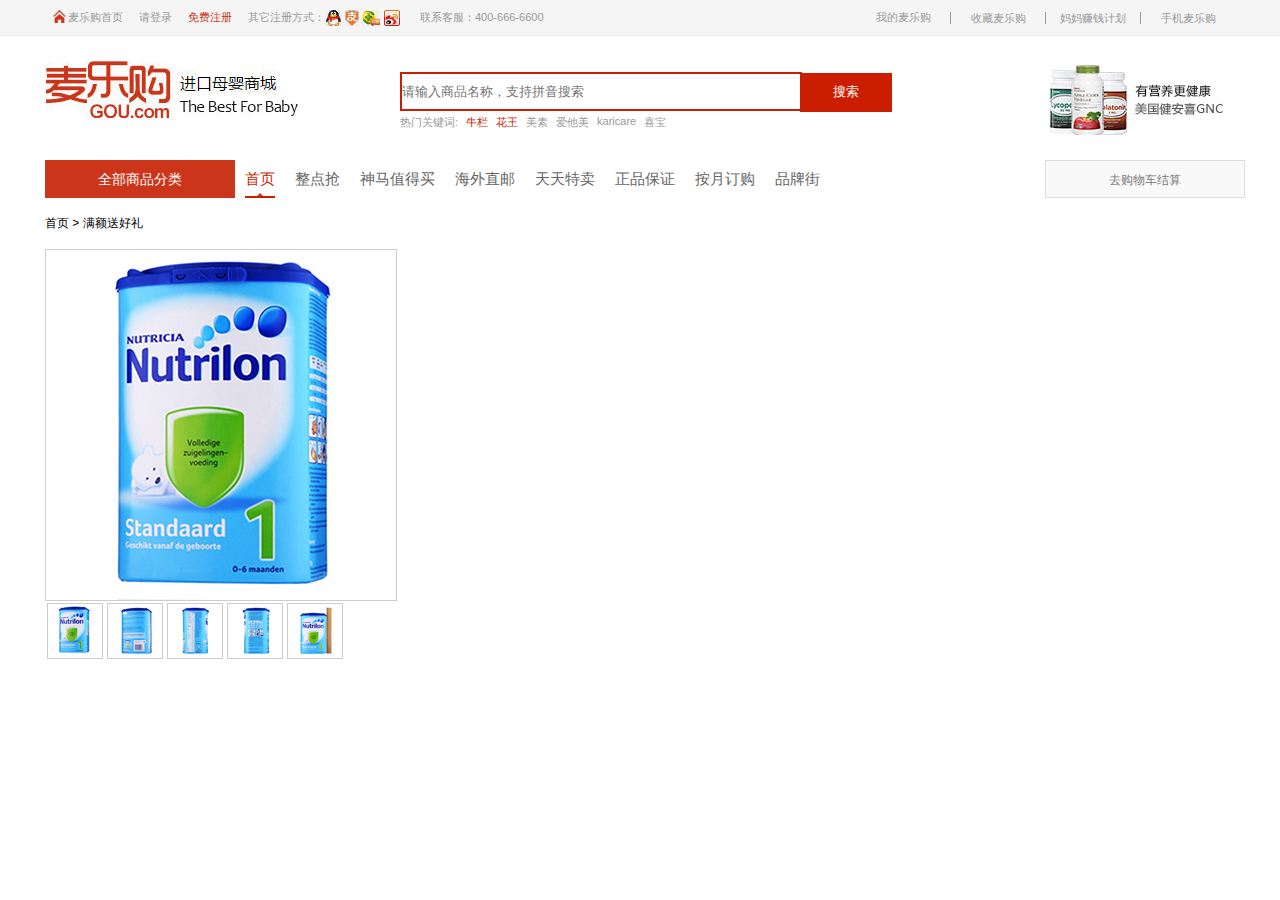
<file: html/detail.html>
<!DOCTYPE html>
<html>
	<head>
		<meta charset="UTF-8">
		<title>商品详情</title>
		<link rel="stylesheet" type="text/css" href="../css/common.css"/>
		<link rel="stylesheet" type="text/css" href="../css/detail.css"/>
		<script src="../js/jquery-2.2.0.min.js" type="text/javascript"></script>
		<script src="../js/common.js" type="text/javascript"></script>
		<script src="../js/detail.js" type="text/javascript"></script>
	</head>
	<body>
		<!--header-->
		<div class = "header">
			<div class = "header-top">
				<div class = "top-con">
				<!--左侧-->
					<ul class = "top-left">
						<li><a href = "#"><img src="../images/home.jpg"/><span>麦乐购首页</span></a></li>
						<li><a href = "html/login.html">请登录</a></li>
						<li><a class = "checked" href = "register.html">免费注册</a></li>
						<li class = "login-way"><span>其它注册方式：</span>
							<a href = "#">
								<img src="../images/qq.jpg"/>
								<img src="../images/alipay.jpg"/>
								<img src="../images/360.jpg"/>
								<img src="../images/weibo.jpg"/>
						</a></li>
						<li>联系客服：<span>400-666-6600</span></li>
					</ul>
				<!--右侧-->
					<ul class = "top-right">
						<li><a class = "mygou-a" href = "#">我的麦乐购</a>
							<ul class = "mygou">
								<li><a href = "#">我的订单</a></li>
								<li><a href = "#">我的账户</a></li>
								<li><a href = "#">麦豆兑换</a></li>
								<li><a href = "#">我的优惠券</a></li>
								<li><a href = "#">我的收藏</a></li>
								<li><a href = "#">幸运刮刮卡</a></li>
							</ul>
						</li>
						<li><a href = "#">收藏麦乐购</a></li>
						<li><a href = "#">妈妈赚钱计划</a></li>
						<li><a class = "noborder" href = "#">手机麦乐购</a></li>
					</ul>
				</div>
			</div>
		    <div class = "header-bot">
		    	<h3 class = "logo"><a href = "#"><img src="../images/logo.jpg"/></a></h3>
		    	<div class = "search">
		    		<input type = "text" placeholder="请输入商品名称，支持拼音搜索"/>
		    		<button type = "button">搜索</button>
		    		<ul class = "sear-list">
		    			<li>热门关键词:</li>
		    			<li><a class = "checked" href = "#">牛栏</a></li>
		    			<li><a class = "checked" href = "#">花王</a></li>
		    			<li><a href = "#">美素</a></li>
		    			<li><a href = "#">爱他美</a></li>
		    			<li><a href = "#">karicare</a></li>
		    			<li><a href = "#">喜宝</a></li>
		    		</ul>
		    	</div>
		    	<a class = "gg1" href = "#"></a>
		    </div>
		</div>
	    <!--nav-->
	    <div class = "banner_top">
	    		<div class = "all"><span>全部商品分类</span>
	    		  <ul class = "left_nav">
			    		<li>
			    			<div class = "itemTit" style = "background: url(../images/item1.jpg) left center no-repeat">
			    				<h4><a href = "javascript:;">宝宝奶粉</a></h4>
			    				<p><a href = "#">牛奶</a>&nbsp;&nbsp;<a href = "#">有机奶粉</a></p>
			    			</div>
			    			<div class = "itemCon"></div>
			    		</li>
			    		<li>
			    			<div class = "itemTit" style = "background: url(../images/item2.jpg) left center no-repeat">
			    				<h4><a href = "javascript:;">宝宝辅食</a></h4>
			    				<p><a href = "#">米粉</a>&nbsp;&nbsp;<a href = "#">宝宝零食</a></p>
			    			</div>
			    			<div class = "itemCon"></div>
			    		</li>
			    		<li>
			    			<div class = "itemTit" style = "background: url(../images/item3.jpg) left center no-repeat">
			    				<h4><a href = "javascript:;">营养健康</a></h4>
			    				<p><a href = "#">孕婴</a>&nbsp;&nbsp;<a href = "#">瘦身保健</a></p>
			    			</div>
			    			<div class = "itemCon"></div>
			    		</li>
			    		<li>
			    			<div class = "itemTit" style = "background: url(../images/item4.jpg) left center no-repeat">
			    				<h4><a href = "javascript:;">宝宝用品</a></h4>
			    				<p><a href = "#">纸尿裤</a>&nbsp;&nbsp;<a href = "#">喂养</a>&nbsp;&nbsp;<a href = "#">洗护</a></p>
			    			</div>
			    			<div class = "itemCon"></div>
			    		</li>
			    		<li>
			    			<div class = "itemTit" style = "background: url(../images/item5.jpg) left center no-repeat">
			    				<h4><a href = "javascript:;">宝宝服饰</a></h4>
			    				<p><a href = "#">婴幼服饰</a>&nbsp;&nbsp;<a href = "#">童装</a>&nbsp;&nbsp;<a href = "#">童鞋</a></p>
			    			</div>
			    			<div class = "itemCon"></div>
			    		</li>
			    		<li>
			    			<div class = "itemTit" style = "background: url(../images/item6.jpg) left center no-repeat">
			    				<h4><a href = "javascript:;">宝宝玩具</a></h4>
			    				<p><a href = "#">男孩玩具</a>&nbsp;&nbsp;<a href = "#">女孩玩具</a></p>
			    			</div>
			    			<div class = "itemCon"></div>
			    		</li>
			    		<li>
			    			<div class = "itemTit" style = "background: url(../images/item7.jpg) left center no-repeat">
			    				<h4><a href = "javascript:;">孕妇幼用品</a></h4>
			    				<p><a href = "#">孕妈营养</a>&nbsp;&nbsp;<a href = "#">产前产后</a></p>
			    			</div>
			    			<div class = "itemCon"></div>
			    		</li>
			    		<li>
			    			<div class = "itemTit" style = "background: url(../images/item8.jpg) left center no-repeat">
			    				<h4><a href = "javascript:;">化妆品</a></h4>
			    				<p><a href = "#">靓丽彩妆</a>&nbsp;&nbsp;<a href = "#">美容护肤</a></p>
			    			</div>
			    			<div class = "itemCon"></div>
			    		</li>
			    		<li>
			    			<div class = "itemTit" style = "background: url(../images/item9.jpg) left center no-repeat">
			    				<h4><a href = "javascript:;">居家生活</a></h4>
			    				<p><a href = "#">健康饮食</a>&nbsp;&nbsp;<a href = "#">生活用品</a></p>
			    			</div>
			    			<div class = "itemCon"></div>
			    		</li>
			    	</ul>
	    		</div>
	    		<ul class = "top_nav">
	    			<li><a class = "active" href = "../index.html">首页</a></li>
	    			<li><a href = "#">整点抢</a></li>
	    			<li><a href = "#">神马值得买</a></li>
	    			<li><a href = "#">海外直邮</a></li>
	    			<li><a href = "#">天天特卖</a></li>
	    			<li><a href = "#">正品保证</a></li>
	    			<li><a href = "#">按月订购</a></li>
	    			<li><a href = "#">品牌街</a></li>
	    		</ul>
	    		<div class = "account"><a href = "#">去购物车结算</a></div>
	    	</div>
	    <div class = "main">
	    	<p class = "mainTitle">首页 > 满额送好礼</p>
	    	<div class = "goodsInfo">
	    	   <div class = "goodsPic">
	    	   	  <div class = "bigPic">
	    	   	  	 <img src = "../goods/pic1.jpg" />
	    	   	  	 <img src="../goods/pic2.jpg"/>
	    	   	  	 <img src="../goods/pic3.jpg"/>
	    	   	  	 <img src="../goods/pic4.jpg"/>
	    	   	  	 <img src="../goods/pic5.jpg"/>
	    	   	  	 <div class="select"></div>
	    	   	  </div>
	    	   	  <div class = "superBig">
	    	   	  	<img src="../goods/bigPic1.jpg"/>
	    	   	  </div>
	    	   	  <ul class = "picIcon">
	    	   	  	<li><img src="../goods/icon1.jpg"/></li>
	    	   	  	<li><img src="../goods/icon2.jpg"/></li>
	    	   	  	<li><img src="../goods/icon3.jpg"/></li>
	    	   	  	<li><img src="../goods/icon4.jpg"/></li>
	    	   	  	<li><img src="../goods/icon5.jpg"/></li>
	    	   	  </ul>
	    	   </div>
	    	</div>
	    </div>
	</body>
</html>
</file>
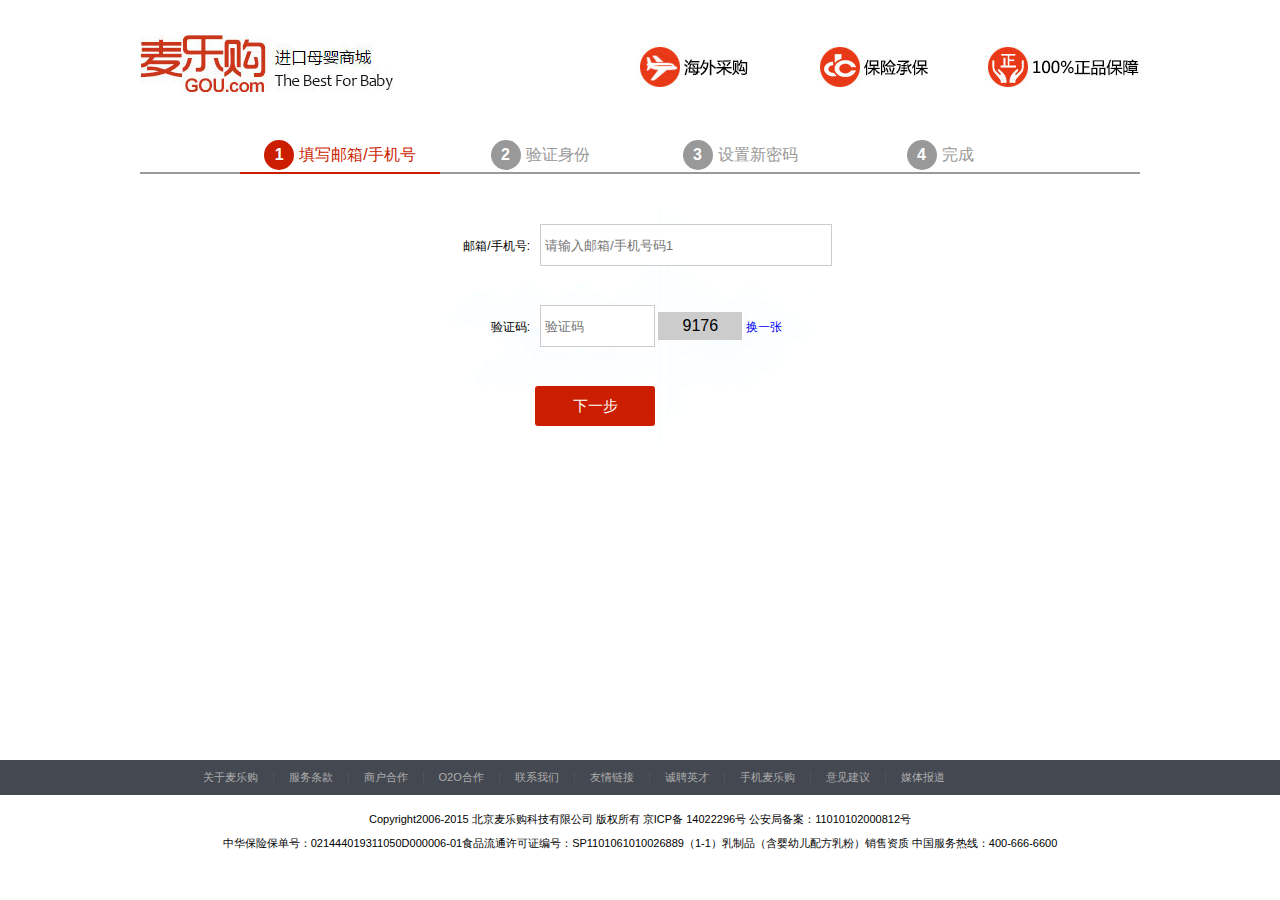
<file: html/forgetPsw.html>
<!DOCTYPE html>
<html>
	<head>
		<meta charset="UTF-8">
		<title>注册成功</title>
		<link rel="stylesheet" type="text/css" href="../css/common.css"/>
		<link rel="stylesheet" type="text/css" href="../css/forgetPsw.css"/>
		<script type="text/javascript" src="../js/jquery-2.2.0.min.js" ></script>
		<script src="../js/forgePsw.js" type="text/javascript" charset="utf-8"></script>
	</head>
	<body>
		<div class = "forgetPsw">
			<div class = "header2">
			   <h3 class = "logo"><a href = "../index.html"><img src="../images/logo.jpg"/></a></h3>
			</div>
			<ul class = "forUl">
				<li class = "active"><span>1</span>填写邮箱/手机号</li>
				<li><span>2</span>验证身份</li>
				<li><span>3</span>设置新密码</li>
				<li><span>4</span>完成</li>
			</ul>
			<div class = "forDiv">
				<!--应该有4个div 点击下一步时切换显隐效果 不写了-->
				<div class = "checked1">
					<label>邮箱/手机号: </label><input type = "text" name = "username" placeholder="请输入邮箱/手机号码1"/>
					<div class = "checkbox">
						<label>验证码: </label><input name = "checkcode" type = "text" placeholder="验证码"/>
						<span></span>
						<a href = "javascript:;">换一张</a>
					</div>
					<button class = "nextBtn" type="button">下一步</button>
				</div>
				<div>
					<label>邮箱/手机号: </label><input type = "text" name = "username" placeholder="请输入邮箱/手机号码2"/>
					<div class = "checkbox">
						<label>验证码: </label><input name = "checkcode" type = "text" placeholder="验证码"/>
						<span></span>
						<a href = "javascript:;">换一张</a>
					</div>
					<button class = "nextBtn" type="button">下一步</button>
				</div>
				<div>
					<label>邮箱/手机号: </label><input type = "text" name = "username" placeholder="请输入邮箱/手机号码3"/>
					<div class = "checkbox">
						<label>验证码: </label><input name = "checkcode" type = "text" placeholder="验证码"/>
						<span></span>
						<a href = "javascript:;">换一张</a>
					</div>
					<button class = "nextBtn" type="button">下一步</button>
				</div>
				<div>
					<label>邮箱/手机号: </label><input type = "text" name = "username" placeholder="请输入邮箱/手机号码4"/>
					<div class = "checkbox">
						<label>验证码: </label><input name = "checkcode" type = "text" placeholder="验证码"/>
						<span></span>
						<a href = "javascript:;">换一张</a>
					</div>
					<button class = "nextBtn" type="button">完成</button>
				</div>
			</div>
			
		</div>
		<!--footer-->
		<div class = "footer">
	    <div class = "footer3">
	    		<ul class = "footer3_con">
	    			<li><a href = "javascript:;">关于麦乐购</a></li>
	    			<li><a href = "javascript:;">服务条款</a></li>
	    			<li><a href = "javascript:;">商户合作</a></li>
	    			<li><a href = "javascript:;">O2O合作</a></li>
	    			<li><a href = "javascript:;">联系我们</a></li>
	    			<li><a href = "javascript:;">友情链接</a></li>
	    			<li><a href = "javascript:;">诚聘英才</a></li>
	    			<li><a href = "javascript:;">手机麦乐购</a></li>
	    			<li><a href = "javascript:;">意见建议</a></li>
	    			<li class = "noborder" ><a href = "javascript:;">媒体报道</a></li>
	    		</ul>
	    	</div>
	    	<div class = "copyright">
	    		<p>Copyright2006-2015 北京麦乐购科技有限公司 版权所有 京ICP备 14022296号 公安局备案：11010102000812号</p>
	    		<p>中华保险保单号：021444019311050D000006-01食品流通许可证编号：SP1101061010026889（1-1）乳制品（含婴幼儿配方乳粉）销售资质 中国服务热线：400-666-6600</p>
	    	</div>
	    </div>
	</body>
</html>
</file>
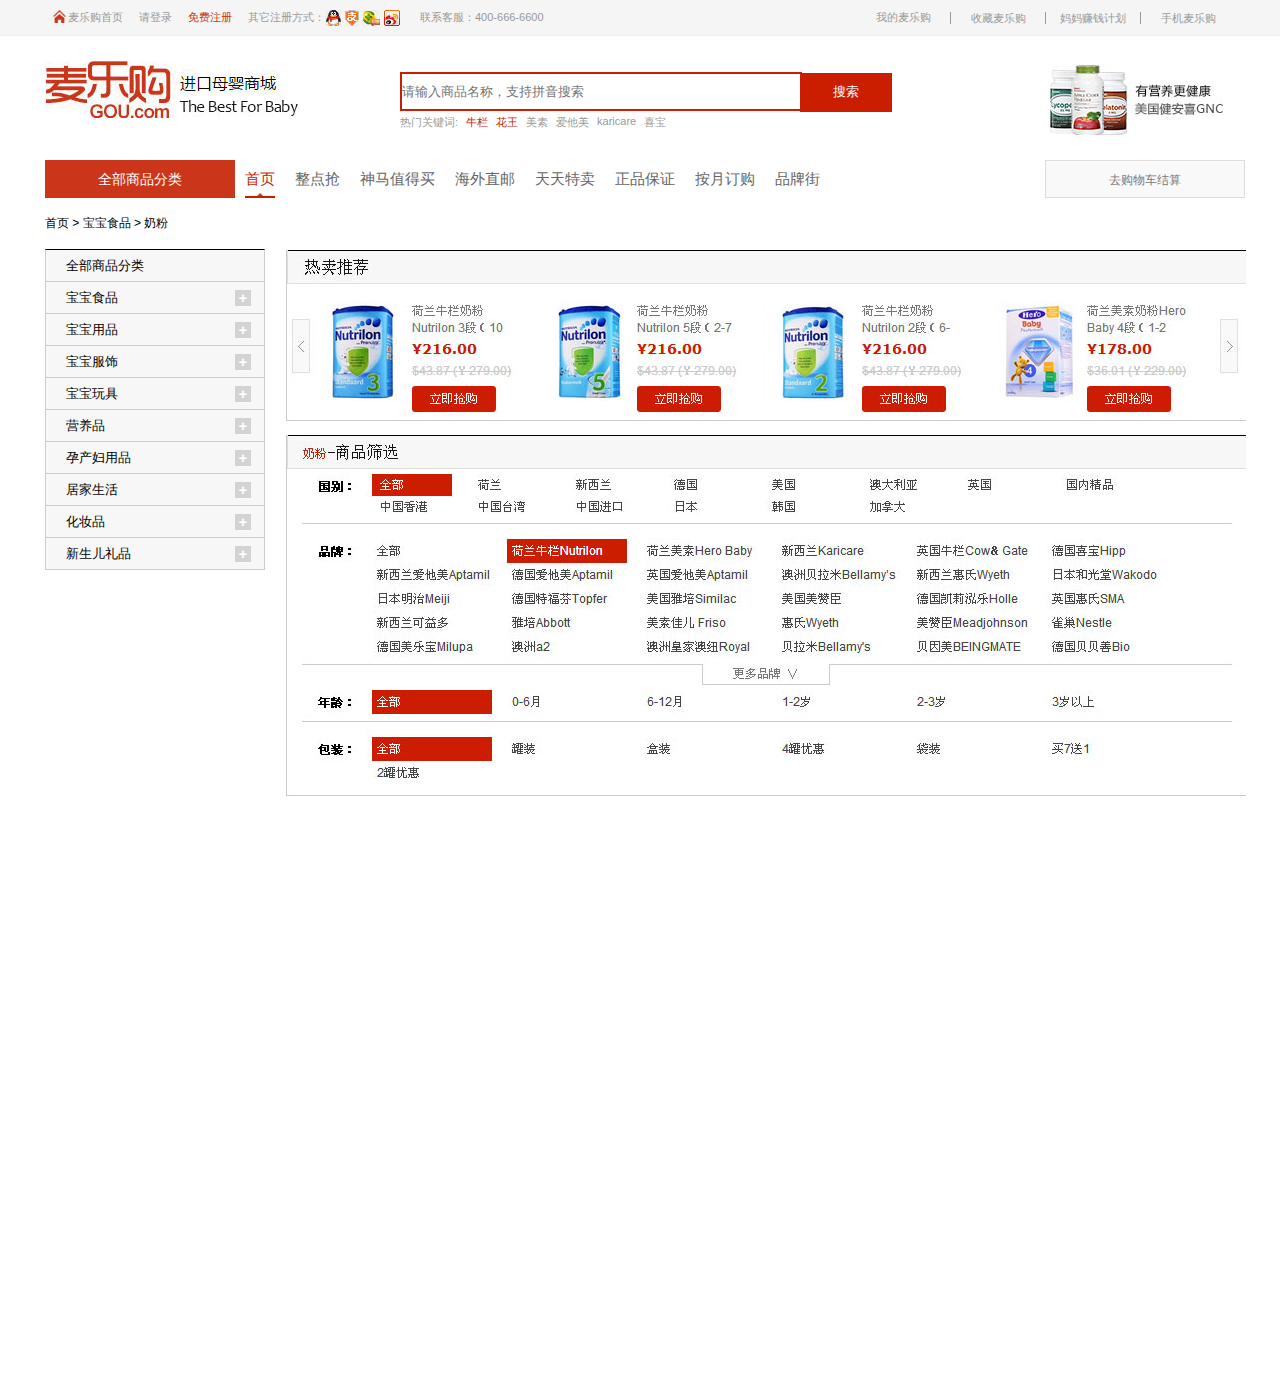
<file: html/goodsList.html>
<!DOCTYPE html>
<html>
	<head>
		<meta charset="UTF-8">
		<title>列表页</title>
		<link rel="stylesheet" type="text/css" href="../css/common.css"/>
		<link rel="stylesheet" type="text/css" href="../css/goodsList.css"/>
		<script src="../js/jquery-2.2.0.min.js" type="text/javascript"></script>
		<script src="../js/common.js" type="text/javascript" charset="utf-8"></script>
		<script src="../js/goodsList.js" type="text/javascript" charset="utf-8"></script>
	</head>
	<body>
		<!--header-->
		<div class = "header">
			<div class = "header-top">
				<div class = "top-con">
				<!--左侧-->
					<ul class = "top-left">
						<li><a href = "#"><img src="../images/home.jpg"/><span>麦乐购首页</span></a></li>
						<li><a href = "html/login.html">请登录</a></li>
						<li><a class = "checked" href = "register.html">免费注册</a></li>
						<li class = "login-way"><span>其它注册方式：</span>
							<a href = "#">
								<img src="../images/qq.jpg"/>
								<img src="../images/alipay.jpg"/>
								<img src="../images/360.jpg"/>
								<img src="../images/weibo.jpg"/>
						</a></li>
						<li>联系客服：<span>400-666-6600</span></li>
					</ul>
				<!--右侧-->
					<ul class = "top-right">
						<li><a class = "mygou-a" href = "#">我的麦乐购</a>
							<ul class = "mygou">
								<li><a href = "#">我的订单</a></li>
								<li><a href = "#">我的账户</a></li>
								<li><a href = "#">麦豆兑换</a></li>
								<li><a href = "#">我的优惠券</a></li>
								<li><a href = "#">我的收藏</a></li>
								<li><a href = "#">幸运刮刮卡</a></li>
							</ul>
						</li>
						<li><a href = "#">收藏麦乐购</a></li>
						<li><a href = "#">妈妈赚钱计划</a></li>
						<li><a class = "noborder" href = "#">手机麦乐购</a></li>
					</ul>
				</div>
			</div>
		    <div class = "header-bot">
		    	<h3 class = "logo"><a href = "#"><img src="../images/logo.jpg"/></a></h3>
		    	<div class = "search">
		    		<input type = "text" placeholder="请输入商品名称，支持拼音搜索"/>
		    		<button type = "button">搜索</button>
		    		<ul class = "sear-list">
		    			<li>热门关键词:</li>
		    			<li><a class = "checked" href = "#">牛栏</a></li>
		    			<li><a class = "checked" href = "#">花王</a></li>
		    			<li><a href = "#">美素</a></li>
		    			<li><a href = "#">爱他美</a></li>
		    			<li><a href = "#">karicare</a></li>
		    			<li><a href = "#">喜宝</a></li>
		    		</ul>
		    	</div>
		    	<a class = "gg1" href = "#"></a>
		    </div>
		</div>
	    <!--nav-->
	    <div class = "banner_top">
	    		<div class = "all"><span>全部商品分类</span>
	    		  <ul class = "left_nav">
			    		<li>
			    			<div class = "itemTit" style = "background: url(../images/item1.jpg) left center no-repeat">
			    				<h4><a href = "javascript:;">宝宝奶粉</a></h4>
			    				<p><a href = "#">牛奶</a>&nbsp;&nbsp;<a href = "#">有机奶粉</a></p>
			    			</div>
			    			<div class = "itemCon"></div>
			    		</li>
			    		<li>
			    			<div class = "itemTit" style = "background: url(../images/item2.jpg) left center no-repeat">
			    				<h4><a href = "javascript:;">宝宝辅食</a></h4>
			    				<p><a href = "#">米粉</a>&nbsp;&nbsp;<a href = "#">宝宝零食</a></p>
			    			</div>
			    			<div class = "itemCon"></div>
			    		</li>
			    		<li>
			    			<div class = "itemTit" style = "background: url(../images/item3.jpg) left center no-repeat">
			    				<h4><a href = "javascript:;">营养健康</a></h4>
			    				<p><a href = "#">孕婴</a>&nbsp;&nbsp;<a href = "#">瘦身保健</a></p>
			    			</div>
			    			<div class = "itemCon"></div>
			    		</li>
			    		<li>
			    			<div class = "itemTit" style = "background: url(../images/item4.jpg) left center no-repeat">
			    				<h4><a href = "javascript:;">宝宝用品</a></h4>
			    				<p><a href = "#">纸尿裤</a>&nbsp;&nbsp;<a href = "#">喂养</a>&nbsp;&nbsp;<a href = "#">洗护</a></p>
			    			</div>
			    			<div class = "itemCon"></div>
			    		</li>
			    		<li>
			    			<div class = "itemTit" style = "background: url(../images/item5.jpg) left center no-repeat">
			    				<h4><a href = "javascript:;">宝宝服饰</a></h4>
			    				<p><a href = "#">婴幼服饰</a>&nbsp;&nbsp;<a href = "#">童装</a>&nbsp;&nbsp;<a href = "#">童鞋</a></p>
			    			</div>
			    			<div class = "itemCon"></div>
			    		</li>
			    		<li>
			    			<div class = "itemTit" style = "background: url(../images/item6.jpg) left center no-repeat">
			    				<h4><a href = "javascript:;">宝宝玩具</a></h4>
			    				<p><a href = "#">男孩玩具</a>&nbsp;&nbsp;<a href = "#">女孩玩具</a></p>
			    			</div>
			    			<div class = "itemCon"></div>
			    		</li>
			    		<li>
			    			<div class = "itemTit" style = "background: url(../images/item7.jpg) left center no-repeat">
			    				<h4><a href = "javascript:;">孕妇幼用品</a></h4>
			    				<p><a href = "#">孕妈营养</a>&nbsp;&nbsp;<a href = "#">产前产后</a></p>
			    			</div>
			    			<div class = "itemCon"></div>
			    		</li>
			    		<li>
			    			<div class = "itemTit" style = "background: url(../images/item8.jpg) left center no-repeat">
			    				<h4><a href = "javascript:;">化妆品</a></h4>
			    				<p><a href = "#">靓丽彩妆</a>&nbsp;&nbsp;<a href = "#">美容护肤</a></p>
			    			</div>
			    			<div class = "itemCon"></div>
			    		</li>
			    		<li>
			    			<div class = "itemTit" style = "background: url(../images/item9.jpg) left center no-repeat">
			    				<h4><a href = "javascript:;">居家生活</a></h4>
			    				<p><a href = "#">健康饮食</a>&nbsp;&nbsp;<a href = "#">生活用品</a></p>
			    			</div>
			    			<div class = "itemCon"></div>
			    		</li>
			    	</ul>
	    		</div>
	    		<ul class = "top_nav">
	    			<li><a class = "active" href = "../index.html">首页</a></li>
	    			<li><a href = "#">整点抢</a></li>
	    			<li><a href = "#">神马值得买</a></li>
	    			<li><a href = "#">海外直邮</a></li>
	    			<li><a href = "#">天天特卖</a></li>
	    			<li><a href = "#">正品保证</a></li>
	    			<li><a href = "#">按月订购</a></li>
	    			<li><a href = "#">品牌街</a></li>
	    		</ul>
	    		<div class = "account"><a href = "#">去购物车结算</a></div>
	    	</div>
	    <div class = "main">
	    <div class = "main1">
	    	<p class = "fenlei">首页 > 宝宝食品 > 奶粉</p>
		    <ul class = "navagition">

		    	<li style = "border-top: 1px solid #000; border-bottom: 1px solid #ccc;"><span >全部商品分类</span></li>
		    	<li><span>宝宝食品</span><b>+</b>
		    		<div class = "listCon">
		    		</div>
		    	</li>
		    	<li><span>宝宝用品</span><b>+</b>
		    		<div class = "listCon"></div>
		    	</li>
		    	<li><span>宝宝服饰</span><b>+</b>
		    		<div class = "listCon"></div>
		    	</li>
		    	<li><span>宝宝玩具</span><b>+</b>
		    		<div class = "listCon"></div>
		    	</li>
		    	<li><span>营养品</span><b>+</b>
		    		<div class = "listCon"></div>
		    	</li>
		    	<li><span>孕产妇用品</span><b>+</b>
		    		<div class = "listCon"></div>
		    	</li>
		    	<li><span>居家生活</span><b>+</b>
		    		<div class = "listCon"></div>
		    	</li>
		    	<li><span>化妆品</span><b>+</b>
		    		<div class = "listCon"></div>
		    	</li>
		    	<li><span>新生儿礼品</span><b>+</b>
		    		<div class = "listCon"></div>
		    	</li>
		    </ul>
	        <div class = "tuijian"></div>
	    </div>
	    <div class = "main2">
	    	<div class = "remai"><img src="../images/sine1.jpg"/></div>
	    	<div class = "navaaa"><img src="../images/sine3.jpg"/></div>
	    	<ul class = "allgoods"></ul>
	    </div>
	    </div>
	</body>
</html>
</file>
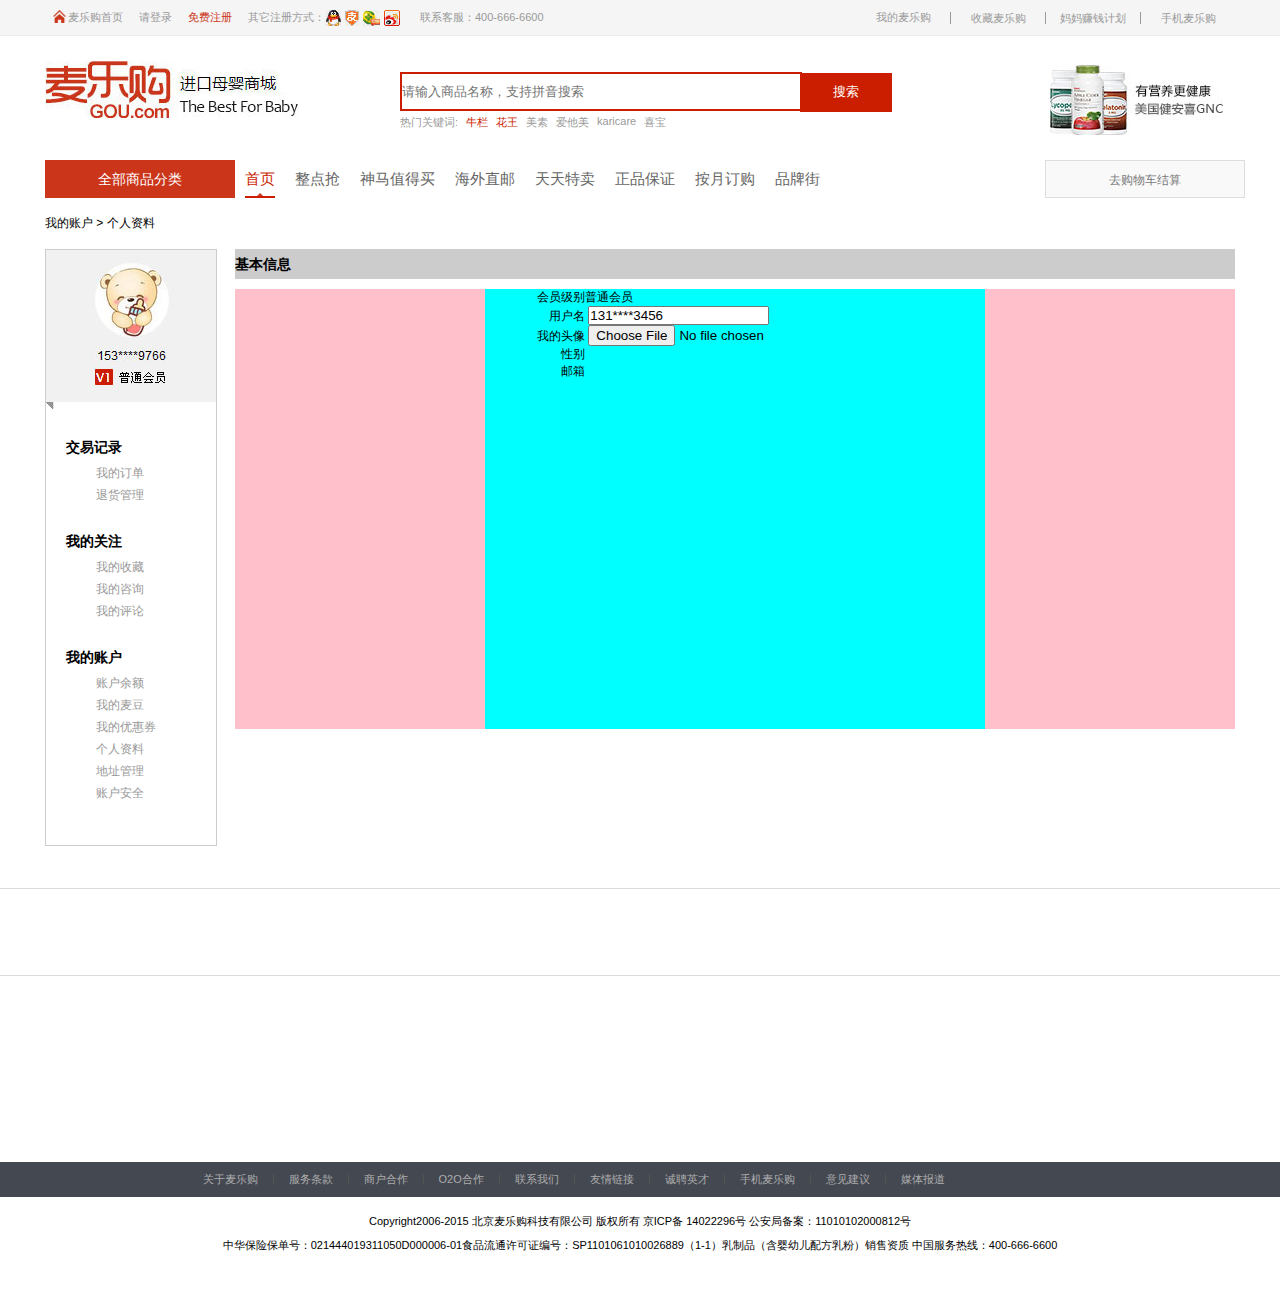
<file: html/info.html>
<!DOCTYPE html>
<html>

	<head>
		<meta charset="UTF-8">
		<title>我的账户</title>
		<link rel="stylesheet" type="text/css" href="../css/common.css" />
		<link rel="stylesheet" type="text/css" href="../css/info.css" />
		<script src="../js/jquery-2.2.0.min.js" type="text/javascript"></script>
		<script src="../js/common.js" type="text/javascript" charset="utf-8"></script>
		<script src="../js/info.js" type="text/javascript" charset="utf-8"></script>
	</head>

	<body>
		<!--header-->
		<div class="header">
			<div class="header-top">
				<div class="top-con">
					<!--左侧-->
					<ul class="top-left">
						<li>
							<a href="#"><img src="../images/home.jpg" /><span>麦乐购首页</span></a>
						</li>
						<li><a href="login.html">请登录</a></li>
						<li><a class="checked" href="register.html">免费注册</a></li>
						<li class="login-way"><span>其它注册方式：</span>
							<a href="#">
								<img src="../images/qq.jpg" />
								<img src="../images/alipay.jpg" />
								<img src="../images/360.jpg" />
								<img src="../images/weibo.jpg" />
							</a>
						</li>
						<li>联系客服：<span>400-666-6600</span></li>
					</ul>
					<!--右侧-->
					<ul class="top-right">
						<li><a class="mygou-a" href="#">我的麦乐购</a>
							<ul class="mygou">
								<li><a href="#">我的订单</a></li>
								<li><a href="#">我的账户</a></li>
								<li><a href="#">麦豆兑换</a></li>
								<li><a href="#">我的优惠券</a></li>
								<li><a href="#">我的收藏</a></li>
								<li><a href="#">幸运刮刮卡</a></li>
							</ul>
						</li>
						<li><a href="#">收藏麦乐购</a></li>
						<li><a href="#">妈妈赚钱计划</a></li>
						<li><a class="noborder" href="#">手机麦乐购</a></li>
					</ul>
				</div>
			</div>
			<div class="header-bot">
				<h3 class="logo"><a href = "#"><img src="../images/logo.jpg"/></a></h3>
				<div class="search">
					<input type="text" placeholder="请输入商品名称，支持拼音搜索" />
					<button type="button">搜索</button>
					<ul class="sear-list">
						<li>热门关键词:</li>
						<li><a class="checked" href="#">牛栏</a></li>
						<li><a class="checked" href="#">花王</a></li>
						<li><a href="#">美素</a></li>
						<li><a href="#">爱他美</a></li>
						<li><a href="#">karicare</a></li>
						<li><a href="#">喜宝</a></li>
					</ul>
				</div>
				<a class="gg1" href="#"></a>
			</div>
		</div>
		<!--nav-->
		<div class="banner_top">
			<div class="all"><span>全部商品分类</span>
				<ul class="left_nav">
					<li>
						<div class="itemTit" style="background: url(../images/item1.jpg) left center no-repeat">
							<h4><a href = "javascript:;">宝宝奶粉</a></h4>
							<p><a href="#">牛奶</a>&nbsp;&nbsp;<a href="#">有机奶粉</a></p>
						</div>
						<div class="itemCon"></div>
					</li>
					<li>
						<div class="itemTit" style="background: url(../images/item2.jpg) left center no-repeat">
							<h4><a href = "javascript:;">宝宝辅食</a></h4>
							<p><a href="#">米粉</a>&nbsp;&nbsp;<a href="#">宝宝零食</a></p>
						</div>
						<div class="itemCon"></div>
					</li>
					<li>
						<div class="itemTit" style="background: url(../images/item3.jpg) left center no-repeat">
							<h4><a href = "javascript:;">营养健康</a></h4>
							<p><a href="#">孕婴</a>&nbsp;&nbsp;<a href="#">瘦身保健</a></p>
						</div>
						<div class="itemCon"></div>
					</li>
					<li>
						<div class="itemTit" style="background: url(../images/item4.jpg) left center no-repeat">
							<h4><a href = "javascript:;">宝宝用品</a></h4>
							<p><a href="#">纸尿裤</a>&nbsp;&nbsp;<a href="#">喂养</a>&nbsp;&nbsp;<a href="#">洗护</a></p>
						</div>
						<div class="itemCon"></div>
					</li>
					<li>
						<div class="itemTit" style="background: url(../images/item5.jpg) left center no-repeat">
							<h4><a href = "javascript:;">宝宝服饰</a></h4>
							<p><a href="#">婴幼服饰</a>&nbsp;&nbsp;<a href="#">童装</a>&nbsp;&nbsp;<a href="#">童鞋</a></p>
						</div>
						<div class="itemCon"></div>
					</li>
					<li>
						<div class="itemTit" style="background: url(../images/item6.jpg) left center no-repeat">
							<h4><a href = "javascript:;">宝宝玩具</a></h4>
							<p><a href="#">男孩玩具</a>&nbsp;&nbsp;<a href="#">女孩玩具</a></p>
						</div>
						<div class="itemCon"></div>
					</li>
					<li>
						<div class="itemTit" style="background: url(../images/item7.jpg) left center no-repeat">
							<h4><a href = "javascript:;">孕妇幼用品</a></h4>
							<p><a href="#">孕妈营养</a>&nbsp;&nbsp;<a href="#">产前产后</a></p>
						</div>
						<div class="itemCon"></div>
					</li>
					<li>
						<div class="itemTit" style="background: url(../images/item8.jpg) left center no-repeat">
							<h4><a href = "javascript:;">化妆品</a></h4>
							<p><a href="#">靓丽彩妆</a>&nbsp;&nbsp;<a href="#">美容护肤</a></p>
						</div>
						<div class="itemCon"></div>
					</li>
					<li>
						<div class="itemTit" style="background: url(../images/item9.jpg) left center no-repeat">
							<h4><a href = "javascript:;">居家生活</a></h4>
							<p><a href="#">健康饮食</a>&nbsp;&nbsp;<a href="#">生活用品</a></p>
						</div>
						<div class="itemCon"></div>
					</li>
				</ul>
			</div>
			<ul class="top_nav">
				<li><a class="active" href="../index.html">首页</a></li>
				<li><a href="#">整点抢</a></li>
				<li><a href="#">神马值得买</a></li>
				<li><a href="#">海外直邮</a></li>
				<li><a href="#">天天特卖</a></li>
				<li><a href="#">正品保证</a></li>
				<li><a href="#">按月订购</a></li>
				<li><a href="#">品牌街</a></li>
			</ul>
			<div class="account"><a href="#">去购物车结算</a></div>
		</div>

		<!--main-->
		<div class="main">
			<!--个人资料-->
			<p class="mainp">我的账户 > 个人资料</p>
			<div class="infoCon">
				<div class="Info">
					<img src="../images/myinfo.jpg" />
					<div>
						<h3>交易记录</h3>
						<a name = "myBuy" href="javascript:;">我的订单</a>
						<a href="javascript:;">退货管理</a>
					</div>
					<div>
						<h3>我的关注</h3>
						<a href="javascript:;">我的收藏</a>
						<a href="javascript:;">我的咨询</a>
						<a href="javascript:;">我的评论</a>
					</div>
					<div>
						<h3>我的账户</h3>
						<a href="javascript:;">账户余额</a>
						<a href="javascript:;">我的麦豆</a>
						<a href="javascript:;">我的优惠券</a>
						<a name="myinfo" href="javascript:;">个人资料</a>
						<a href="javascript:;">地址管理</a>
						<a href="javascript:;">账户安全</a>
					</div>
				</div>
				<div class="myInfo">
					<h3>基本信息</h3>
					<!--个人资料-->
					<div name="myinfo">
						<form class="infoFrom">
							<div>
								<label>会员级别</label><span>普通会员</span></div>
							<div>
								<label>用户名</label>
								<input name="username" type="text" value="131****3456" />
							</div>
							<div>
								<label>我的头像</label>
								<input name="userImg" type="file" />
							</div>
							<div>
								<label>性别</label>
							</div>
							<div>
								<label>邮箱</label>
							</div>
						</form>
					</div>
					<!--我的订单-->
					<div name = "mybuy">
						
					</div>
				</div>
			</div>
		  </div>
		</div>

		<div class="footer1">
			<ul class="footer1_con">
				<li></li>
			</ul>
		</div>
		<div class="footer2"></div>
		<!--footer-->
		<div class="footer">
			<div class="footer3">
				<ul class="footer3_con">
					<li><a href="javascript:;">关于麦乐购</a></li>
					<li><a href="javascript:;">服务条款</a></li>
					<li><a href="javascript:;">商户合作</a></li>
					<li><a href="javascript:;">O2O合作</a></li>
					<li><a href="javascript:;">联系我们</a></li>
					<li><a href="javascript:;">友情链接</a></li>
					<li><a href="javascript:;">诚聘英才</a></li>
					<li><a href="javascript:;">手机麦乐购</a></li>
					<li><a href="javascript:;">意见建议</a></li>
					<li class="noborder"><a href="javascript:;">媒体报道</a></li>
				</ul>
			</div>
			<div class="copyright">
				<p>Copyright2006-2015 北京麦乐购科技有限公司 版权所有 京ICP备 14022296号 公安局备案：11010102000812号</p>
				<p>中华保险保单号：021444019311050D000006-01食品流通许可证编号：SP1101061010026889（1-1）乳制品（含婴幼儿配方乳粉）销售资质 中国服务热线：400-666-6600</p>
			</div>
		</div>
	</body>

</html>
</file>
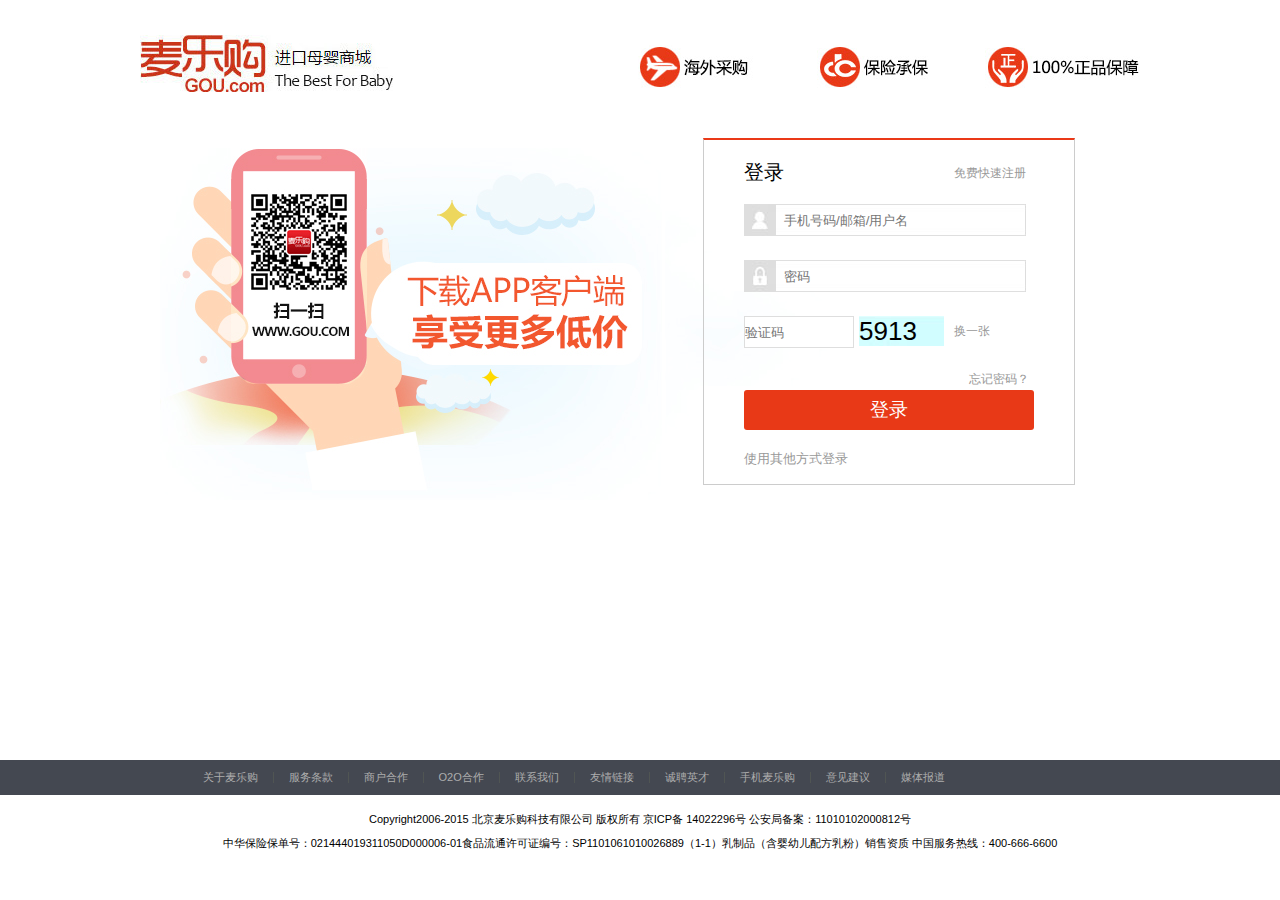
<file: html/login.html>
<!DOCTYPE html>
<html>
	<head>
		<meta charset="UTF-8">
		<title>登录-麦乐购</title>
        <link rel="stylesheet" type="text/css" href="../css/login.css"/>
        <link rel="stylesheet" href="../css/common.css" />
		<script type="text/javascript" src="../js/jquery-2.2.0.min.js" ></script>
		<script src="../js/login.js" type="text/javascript"></script>
	</head>
	<body>
		<div class = "login">
			<div class = "header2">
			   <h3 class = "logo"><a href = "../index.html"><img src="../images/logo.jpg"/></a></h3>
			</div>
			<div class = "login_con">
				<div class = "login_form">
					<h4>登录</h4>
					<a class = "register" href = "register.html">免费快速注册</a>
					<form class = "l_form">
						<input class = "username" type = "text" placeholder = "手机号码/邮箱/用户名"/>
						<input class = "psw" type = "password" placeholder = "密码"/>
						<input class = "checkcode" type = "text" placeholder = "验证码"/>
						<div class = "getcode">
							<span></span>
							<a href = "javascript:;">换一张</a>
						</div>
						<a class = "forgetpsw" href = "forgetPsw.html" >忘记密码？</a>
						<button class = "loginbtn" type="button">登录</button>
					</form>
					<div class = "otherway">
						<span>使用其他方式登录</span>
					</div>
				</div>
			</div>
		</div>
		<!--footer-->
		<div class = "footer">
	    <div class = "footer3">
	    		<ul class = "footer3_con">
	    			<li><a href = "javascript:;">关于麦乐购</a></li>
	    			<li><a href = "javascript:;">服务条款</a></li>
	    			<li><a href = "javascript:;">商户合作</a></li>
	    			<li><a href = "javascript:;">O2O合作</a></li>
	    			<li><a href = "javascript:;">联系我们</a></li>
	    			<li><a href = "javascript:;">友情链接</a></li>
	    			<li><a href = "javascript:;">诚聘英才</a></li>
	    			<li><a href = "javascript:;">手机麦乐购</a></li>
	    			<li><a href = "javascript:;">意见建议</a></li>
	    			<li class = "noborder" ><a href = "javascript:;">媒体报道</a></li>
	    		</ul>
	    	</div>
	    	<div class = "copyright">
	    		<p>Copyright2006-2015 北京麦乐购科技有限公司 版权所有 京ICP备 14022296号 公安局备案：11010102000812号</p>
	    		<p>中华保险保单号：021444019311050D000006-01食品流通许可证编号：SP1101061010026889（1-1）乳制品（含婴幼儿配方乳粉）销售资质 中国服务热线：400-666-6600</p>
	    	</div>
	    </div>
	</body>
</html>
</file>
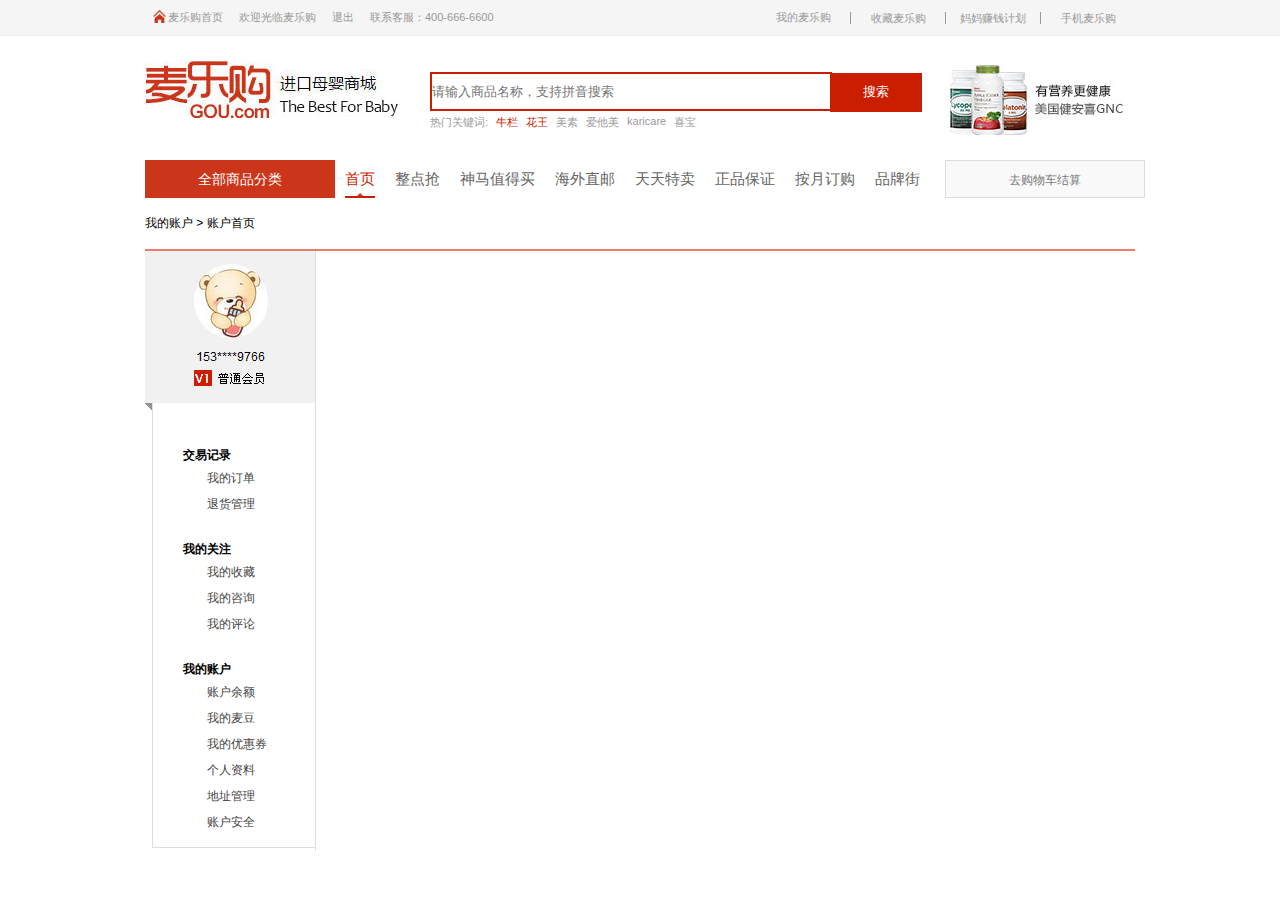
<file: html/myAccoun.html>
<!DOCTYPE html>
<html>
	<head>
		<meta charset="UTF-8">
		<title>我的账户</title>
		<link rel="stylesheet" type="text/css" href="../css/myAccount.css"/>
		<script src="../js/jquery-2.2.0.min.js" type="text/javascript"></script>
		<script src="../js/common.js" type="text/javascript"></script>
		<script src="../js/info.js" type="text/javascript" charset="utf-8"></script>
	</head>
	<body>
		<!--header-->
		<div class = "header">
			<div class = "header-top">
				<div class = "top-con">
				<!--左侧-->
					<ul class = "top-left">
						<li><a href = "#"><img src="../images/home.jpg"/><span>麦乐购首页</span></a></li>
						<li><span>欢迎光临麦乐购</span></li>
						<li name = "username"></li>
						<li><a href = "#">退出</a></li>
						<li>联系客服：<span>400-666-6600</span></li>
					</ul>
				<!--右侧-->
					<ul class = "top-right">
						<li><a class = "mygou-a" href = "#">我的麦乐购</a>
							<ul class = "mygou">
								<li><a href = "#">我的订单</a></li>
								<li><a href = "#">我的账户</a></li>
								<li><a href = "#">麦豆兑换</a></li>
								<li><a href = "#">我的优惠券</a></li>
								<li><a href = "#">我的收藏</a></li>
								<li><a href = "#">幸运刮刮卡</a></li>
							</ul>
						</li>
						<li><a href = "#">收藏麦乐购</a></li>
						<li><a href = "#">妈妈赚钱计划</a></li>
						<li><a class = "noborder" href = "#">手机麦乐购</a></li>
					</ul>
				</div>
			</div>
		    <div class = "header-bot">
		    	<h3 class = "logo"><a href = "#"><img src="../images/logo.jpg"/></a></h3>
		    	<div class = "search">
		    		<input type = "text" placeholder="请输入商品名称，支持拼音搜索"/>
		    		<button type = "button">搜索</button>
		    		<ul class = "sear-list">
		    			<li>热门关键词:</li>
		    			<li><a class = "checked" href = "#">牛栏</a></li>
		    			<li><a class = "checked" href = "#">花王</a></li>
		    			<li><a href = "#">美素</a></li>
		    			<li><a href = "#">爱他美</a></li>
		    			<li><a href = "#">karicare</a></li>
		    			<li><a href = "#">喜宝</a></li>
		    		</ul>
		    	</div>
		    	<a class = "gg1" href = "#"></a>
		    </div>
		</div>
	    <div class="banner_top">
			<div class="all"><span>全部商品分类</span>
				<ul class="left_nav">
					<li>
						<div class="itemTit" style="background: url(../images/item1.jpg) left center no-repeat">
							<h4><a href = "javascript:;">宝宝奶粉</a></h4>
							<p><a href="#">牛奶</a>&nbsp;&nbsp;<a href="#">有机奶粉</a></p>
						</div>
						<div class="itemCon"></div>
					</li>
					<li>
						<div class="itemTit" style="background: url(../images/item2.jpg) left center no-repeat">
							<h4><a href = "javascript:;">宝宝辅食</a></h4>
							<p><a href="#">米粉</a>&nbsp;&nbsp;<a href="#">宝宝零食</a></p>
						</div>
						<div class="itemCon"></div>
					</li>
					<li>
						<div class="itemTit" style="background: url(../images/item3.jpg) left center no-repeat">
							<h4><a href = "javascript:;">营养健康</a></h4>
							<p><a href="#">孕婴</a>&nbsp;&nbsp;<a href="#">瘦身保健</a></p>
						</div>
						<div class="itemCon"></div>
					</li>
					<li>
						<div class="itemTit" style="background: url(../images/item4.jpg) left center no-repeat">
							<h4><a href = "javascript:;">宝宝用品</a></h4>
							<p><a href="#">纸尿裤</a>&nbsp;&nbsp;<a href="#">喂养</a>&nbsp;&nbsp;<a href="#">洗护</a></p>
						</div>
						<div class="itemCon"></div>
					</li>
					<li>
						<div class="itemTit" style="background: url(../images/item5.jpg) left center no-repeat">
							<h4><a href = "javascript:;">宝宝服饰</a></h4>
							<p><a href="#">婴幼服饰</a>&nbsp;&nbsp;<a href="#">童装</a>&nbsp;&nbsp;<a href="#">童鞋</a></p>
						</div>
						<div class="itemCon"></div>
					</li>
					<li>
						<div class="itemTit" style="background: url(../images/item6.jpg) left center no-repeat">
							<h4><a href = "javascript:;">宝宝玩具</a></h4>
							<p><a href="#">男孩玩具</a>&nbsp;&nbsp;<a href="#">女孩玩具</a></p>
						</div>
						<div class="itemCon"></div>
					</li>
					<li>
						<div class="itemTit" style="background: url(../images/item7.jpg) left center no-repeat">
							<h4><a href = "javascript:;">孕妇幼用品</a></h4>
							<p><a href="#">孕妈营养</a>&nbsp;&nbsp;<a href="#">产前产后</a></p>
						</div>
						<div class="itemCon"></div>
					</li>
					<li>
						<div class="itemTit" style="background: url(../images/item8.jpg) left center no-repeat">
							<h4><a href = "javascript:;">化妆品</a></h4>
							<p><a href="#">靓丽彩妆</a>&nbsp;&nbsp;<a href="#">美容护肤</a></p>
						</div>
						<div class="itemCon"></div>
					</li>
					<li>
						<div class="itemTit" style="background: url(../images/item9.jpg) left center no-repeat">
							<h4><a href = "javascript:;">居家生活</a></h4>
							<p><a href="#">健康饮食</a>&nbsp;&nbsp;<a href="#">生活用品</a></p>
						</div>
						<div class="itemCon"></div>
					</li>
				</ul>
			</div>
			<ul class="top_nav">
				<li><a class="active" href="../index.html">首页</a></li>
				<li><a href="#">整点抢</a></li>
				<li><a href="#">神马值得买</a></li>
				<li><a href="#">海外直邮</a></li>
				<li><a href="#">天天特卖</a></li>
				<li><a href="#">正品保证</a></li>
				<li><a href="#">按月订购</a></li>
				<li><a href="#">品牌街</a></li>
			</ul>
			<div class="account"><a href="#">去购物车结算</a></div>
		</div>
	    <div class = "main">
	    	<p class = "main_title">我的账户 > <span>账户首页</span></p>
	    	<div class = "main_con">
	    		<div class = "con_left">
	    			<ul class = "info_nav">
	    				<li class = "bigger">交易记录</li>
	    				<li><a name = "myBuy" href="javascript:;">我的订单</a></li>
						<li><a href="javascript:;">退货管理</a></li>
						<li class = "bigger">我的关注</li>
						<li><a href="javascript:;">我的收藏</a></li>
						<li><a href="javascript:;">我的咨询</a></li>
						<li><a href="javascript:;">我的评论</a></li>
						<li class = "bigger">我的账户</li>
						<li><a href="javascript:;">账户余额</a></li>
						<li><a href="javascript:;">我的麦豆</a></li>
						<li><a href="javascript:;">我的优惠券</a></li>
						<li><a name="myinfo" href="javascript:;">个人资料</a></li>
						<li><a href="javascript:;">地址管理</a></li>
						<li><a href="javascript:;">账户安全</a></li>
	    			</ul>
	    		</div>
	    		<div class = "con_right">
	    		</div>
	    	</div>
	    </div>
	</body>
</html>
</file>
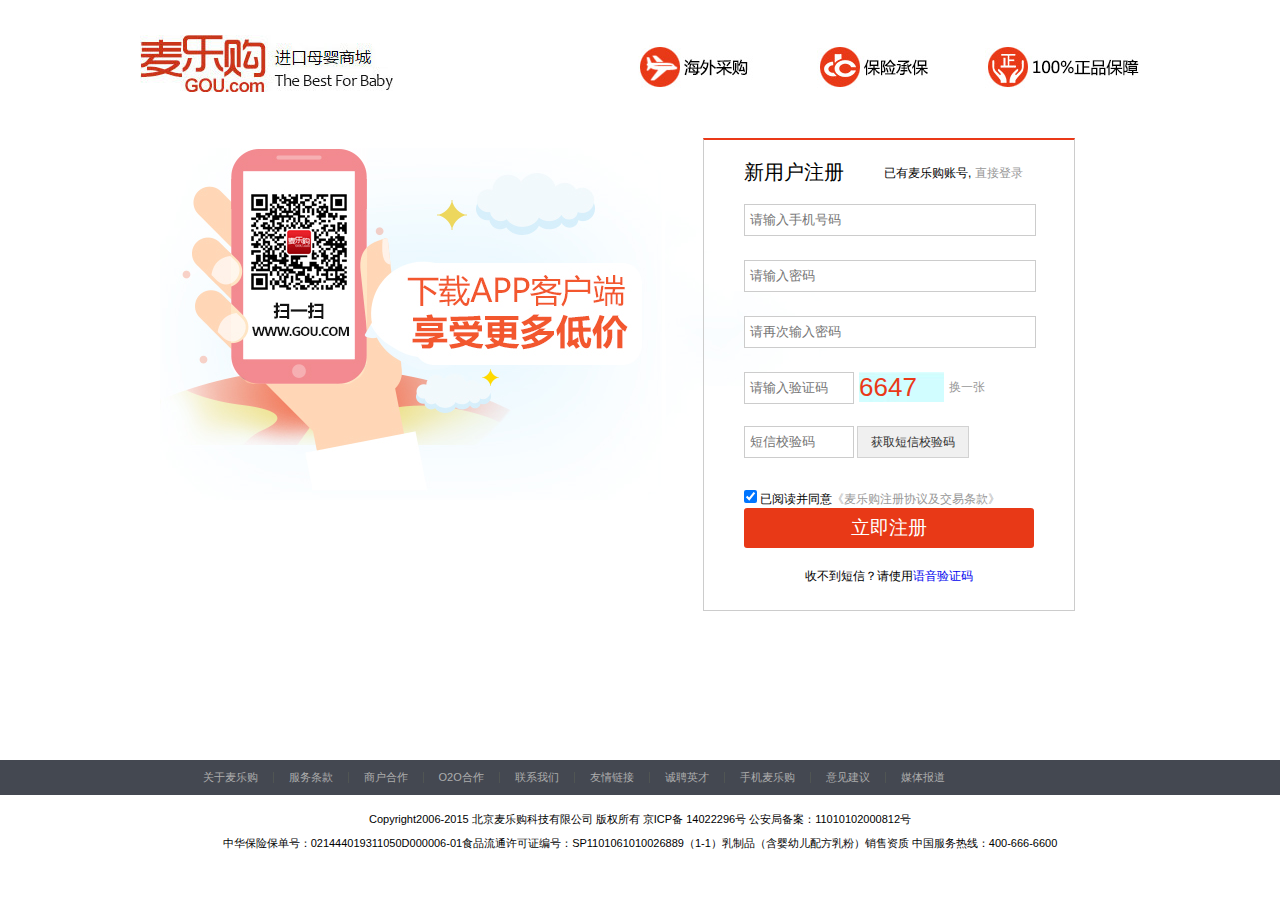
<file: html/register.html>
<!DOCTYPE html>
<html>
	<head>
		<meta charset="UTF-8">
		<title>注册-麦乐购</title>
        <link rel="stylesheet" type="text/css" href="../css/register.css"/>
        <link rel="stylesheet" href="../css/common.css" />
		<script type="text/javascript" src="../js/jquery-2.2.0.min.js" ></script>
		<script src="../js/register.js" type="text/javascript"></script>
	</head>
	<body>
		<div class = "login">
			<div class = "header2">
			   <h3 class = "logo"><a href = "../index.html"><img src="../images/logo.jpg"/></a></h3>
			</div>
			<div class = "register">
				<div class = "re_form">
					<h4>新用户注册</h4>
					<p class = "loginp">已有麦乐购账号,   <a class = "login" href = "login.html">直接登录</a></p>
					<form class = "regis_form">
						<input type = "text" class= "long_in" name = "phone" placeholder="请输入手机号码"/>
						<span></span>
						<input type = "password" class= "long_in" name = "psw" placeholder="请输入密码"/>
						<span></span>
						<input type = "password" class= "long_in" name = "psw2" placeholder="请再次输入密码"/>
						<span></span>
						<div class = "getcode">
							<input type = "text" placeholder="请输入验证码"/>
							<span></span>
							<a href = "javascript:;">换一张</a>
						</div>
						<span></span>
						<div class = "mes_code">
							<input type = "text" placeholder="短信校验码"/>
							<a href = "javascript:;">获取短信校验码</a>
						</div>
						<span></span>
						<input class = "checkbox" type = "checkbox" checked="checked">已阅读并同意<a href = "javascript:;">《麦乐购注册协议及交易条款》</a>
						<button class = "rebtn" type="button">立即注册</button>
					</form>
					<p class = "talk">收不到短信？请使用<a href = "javascript:;">语音验证码</a></p>
				</div>
			</div>
		</div>
		<!--footer-->
		<div class = "footer">
	    <div class = "footer3">
	    		<ul class = "footer3_con">
	    			<li><a href = "javascript:;">关于麦乐购</a></li>
	    			<li><a href = "javascript:;">服务条款</a></li>
	    			<li><a href = "javascript:;">商户合作</a></li>
	    			<li><a href = "javascript:;">O2O合作</a></li>
	    			<li><a href = "javascript:;">联系我们</a></li>
	    			<li><a href = "javascript:;">友情链接</a></li>
	    			<li><a href = "javascript:;">诚聘英才</a></li>
	    			<li><a href = "javascript:;">手机麦乐购</a></li>
	    			<li><a href = "javascript:;">意见建议</a></li>
	    			<li class = "noborder" ><a href = "javascript:;">媒体报道</a></li>
	    		</ul>
	    	</div>
	    	<div class = "copyright">
	    		<p>Copyright2006-2015 北京麦乐购科技有限公司 版权所有 京ICP备 14022296号 公安局备案：11010102000812号</p>
	    		<p>中华保险保单号：021444019311050D000006-01食品流通许可证编号：SP1101061010026889（1-1）乳制品（含婴幼儿配方乳粉）销售资质 中国服务热线：400-666-6600</p>
	    	</div>
	    </div>
	</body>
</html>
</file>
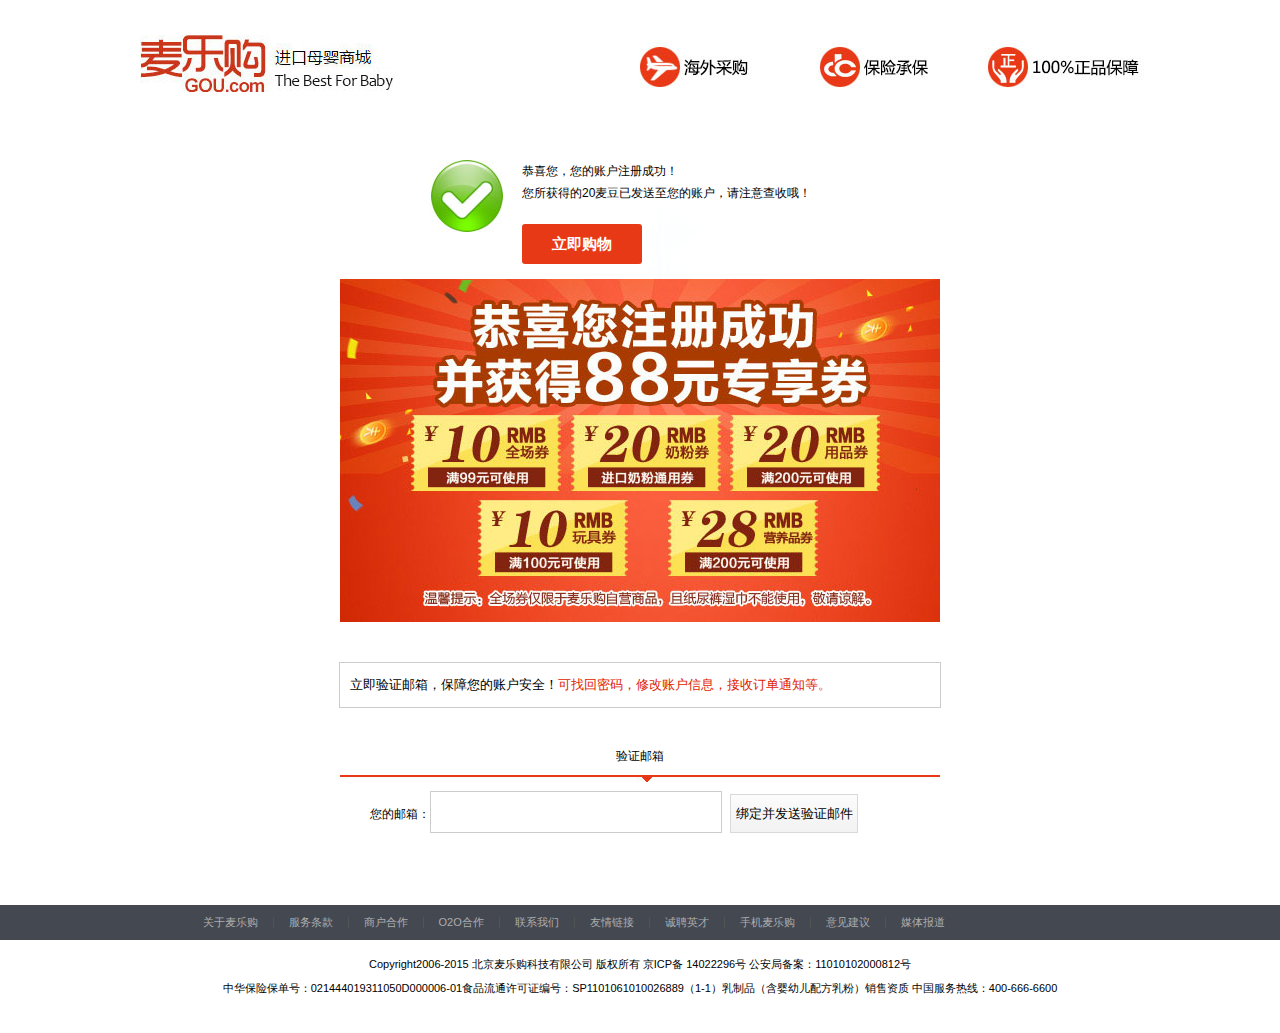
<file: html/regSuccess.html>
<!DOCTYPE html>
<html>
	<head>
		<meta charset="UTF-8">
		<title>注册成功</title>
		<link rel="stylesheet" type="text/css" href="../css/common.css"/>
		<link rel="stylesheet" type="text/css" href="../css/regSuccess.css"/>
		<script type="text/javascript" src="../js/jquery-2.2.0.min.js" ></script>
		
	</head>
	<body>
		<div class = "regSuccess">
			<div class = "header2">
			   <h3 class = "logo"><a href = "../index.html"><img src="../images/logo.jpg"/></a></h3>
			</div>
			<div class = "suc">
				<p>恭喜您，您的账户<span></span>注册成功！<br />您所获得的20麦豆已发送至您的账户，请注意查收哦！</p>
				<a href = "../index.html">立即购物</a>
			</div>
			<div class = "sucPic">
				<img src="../images/sucPic.jpg"/>
			</div>
			<p class = "checkemail ">立即验证邮箱，保障您的账户安全！<span>可找回密码，修改账户信息，接收订单通知等。</span></p>
			<div class = "checkbox">
				<h4>验证邮箱</h4>
				<div>
					<label>您的邮箱：</label><input type = "text" />
					<button class = "checkbtn" type="button">绑定并发送验证邮件</button>
				</div>
			</div>
		</div>
		<!--footer-->
		<div class = "footer">
	    <div class = "footer3">
	    		<ul class = "footer3_con">
	    			<li><a href = "javascript:;">关于麦乐购</a></li>
	    			<li><a href = "javascript:;">服务条款</a></li>
	    			<li><a href = "javascript:;">商户合作</a></li>
	    			<li><a href = "javascript:;">O2O合作</a></li>
	    			<li><a href = "javascript:;">联系我们</a></li>
	    			<li><a href = "javascript:;">友情链接</a></li>
	    			<li><a href = "javascript:;">诚聘英才</a></li>
	    			<li><a href = "javascript:;">手机麦乐购</a></li>
	    			<li><a href = "javascript:;">意见建议</a></li>
	    			<li class = "noborder" ><a href = "javascript:;">媒体报道</a></li>
	    		</ul>
	    	</div>
	    	<div class = "copyright">
	    		<p>Copyright2006-2015 北京麦乐购科技有限公司 版权所有 京ICP备 14022296号 公安局备案：11010102000812号</p>
	    		<p>中华保险保单号：021444019311050D000006-01食品流通许可证编号：SP1101061010026889（1-1）乳制品（含婴幼儿配方乳粉）销售资质 中国服务热线：400-666-6600</p>
	    	</div>
	    </div>
	</body>
</html>
</file>
<file: css/common.css>
*{ margin: 0; padding: 0;}
ul, ol, dl{ list-style: none;}
a{ text-decoration: none;}
img{ border: none;}
body{ font-family: "微软雅黑", arial; font-size: 12px;}
.left{ float:left;}
.right{float: right;}
.checked{ color: #cb351a;}

/*header*/
.header{ width: 100%; height: 160px; }
/*header-top*/
.header-top{ width: 100%; height: 35px; background: #f5f5f5; border-bottom: 1px solid #eee;}
.top-con{ width: 1190px; height: 35px; margin: 0 auto;}
.top-left{ width: 620px; height: 35px; float: left;}
.top-left li{ float: left; font-size: 11px; color: #999; margin: 0 8px; }
.top-left li span{ line-height: 35px; }
.top-left img{ float: left; margin-top: 10px; margin-right: 2px;}
.top-left .login-way a{ float: right;}
.top-left .login-way a img{ margin-right: 4px;}
.top-con li a{line-height: 35px; font-size: 11px; color: #999;}
.top-con li a:hover{ color: #CB351A;}
.top-left li .checked{ color: #CB351A;}

.top-right{ float: right; overflow: hidden; }
.top-right li{ float: left; }
.top-right li a{ display: inline-block; width: 94px;line-height: 12px; height: 12px; margin-top: 12px;text-align: center; border-left: 1px solid #999;}

.top-right .mygou-a{ width: 94px; height: 35px; border:none; line-height: 35px; margin-top: 0;}
.mygou{ border: 1px solid #eee; border-top: none;width: 94px; background: white; height: 180px; display: none; position: absolute; top: 36px; z-index: 999;}
.mygou li{ width: 94px; height: 30px; line-height: 30px;}
.mygou li a{ border: none;}

/*header-bottom*/
.header-bot{ width: 1190px; height: 122px; margin: 0 auto; }
.search{ width: 494px; height: 122px; float: left;margin-left: 102px;}
.search input{ width: 400px; height: 35px; border: 2px solid #cb1e00; border-right: none; margin-top: 36px;}
.search button{ width: 92px; height: 39px; background: #CB1E00; border: none; margin-left: -5px; color: #fff;}
.sear-list li{ float: left; font-size: 11px; margin-right: 8px; color: #9A9A9A; margin-top: 3px;}
.sear-list li a{ color: #9a9a9a;}
.sear-list li .checked{ color: #CB1E00;}

.gg1{width: 173px; height: 70px; margin-top: 29px; margin-right: 12px; float: right; background: url(../images/gg1.jpg) no-repeat;}
.logo{float: left; width: 253px; height: 57px; margin-top: 25px;}
/*banner_top*/
.banner_top{ width: 1190px; height: 38px; margin: 0 auto; }
.all{ float: left;}
.all span{display: block; width: 190px; height: 38px; background: #cb351a; line-height: 38px; text-align: center; font-size: 14px; color: white;}
.top_nav{ width: 800px; height: 38px; float: left;}
.top_nav li{ float: left; text-align: center; font-size: 15px; line-height: 38px; padding: 0 10px; }
.top_nav li a{ display: block; height: 36px; color: #666;}
.top_nav li .active{ color: #CB1E00; border-bottom: 2px solid #CB1E00; background: url(../images/sanjiao.jpg) no-repeat; background-position: center bottom;}

.account{ width: 198px; height: 36px; margin-right: -10px;float: right; border: 1px solid #ddd; background: #f9f9f9;}
.account a{ display:block; width: 198px; height: 36px;font-size: 12px;text-align: center; line-height: 38px;  color: #7a7a7a;}
.account a:hover{ color: #CB1E00;}

.footer{ width: 100%; height: 128px; background: #fff; }
.footer3{ width: 100%; height: 35px;background: #444851;}
.footer3_con{ width: 905px; height: 35px; margin: 0 auto;}
.footer3_con li{ float: left; height: 11px; line-height: 11px;font-size: 11px; margin-top: 12px; padding: 0 15px;border-right: 1px solid #505553;}
.footer3_con li a{ color: #adadad;}
.footer3_con .noborder{ border: none;}

.copyright{ text-align: center; font-size: 11px; line-height: 24px; margin-top: 12px;}

/*登录、注册*/
.login{ width: 1280px; height: 760px; margin: 0 auto; overflow:hidden;background: url(../images/login-bk.png) no-repeat;}
.header2{ width: 1000px; height: 118px; margin: 10px auto; }
</file>
<file: css/detail.css>
/*左侧菜单*/
.left_nav{ z-index: 999;width: 190px; height: 480px; text-align: left; background: #cb3e25; float: left; position: relative; display: none;}
.left_nav li{ width: 190px; height: 51px; border-top: 1px solid #da5a44; border-bottom: 1px solid #b82f17;}
.itemTit{ width: 160px; height: 40px; margin: 5px 0 0 15px; text-indent: 40px; line-height: 21px;}
.itemTit h4 a{ color: #fff; font-size: 13px; font-weight:100;}
.itemTit p a{color: #eca598; font-size: 12px;}
.itemCon{width: 340px; height: 460px; padding: 20px 10px 0 20px; position: absolute; top: 0px; left: 190px; background: #fff; z-index: 999; opacity: 0.9; display: none;}
.itemCon div{ border-bottom: 1px dashed #ccc; padding-bottom: 10px;}
.itemCon h3{line-height: 30px; font-size: 13px;}
.itemCon p a{ color: #999; line-height: 20px; font-size: 12px;}

.main{ width: 1190px; margin: 0 auto;position: relative;}
.mainTitle{ width: 400px; height: 51px; line-height: 51px; float: left; position: absolute; top: 0; left: 0;}
.goodsInfo{ width: 1190px; height: 515px; position: absolute; top: 51px; left: 0;}
.goodsPic{ width: 354px; height: 515px; float: left; position: relative;}
.bigPic{ width: 350px; height: 350px; border: 1px solid #ccc; position: relative;}
.bigPic img{ position: absolute; top: 0; left: 0; display: none;}
.picIcon li{ width: 54px; height: 54px; border: 1px solid #ccc; float: left; margin: 2px;}
.superBig{ width: 200px; height: 200px; overflow: hidden; position:absolute; top: 0; left: 350px;}
.superBig img{ display: none; position: absolute; }
.select {
				width: 72px;
				height: 72px;
				position: absolute;
				background: rgba(255, 0, 0, 0.3);
				display: none;
			}
</file>
<file: css/forgetPsw.css>
.forgetPsw{ width: 1280px; height: 760px; margin: 0 auto; overflow:hidden;background: url(../images/rs-bk.jpg) no-repeat;}
.forUl{ width: 800px; height: 34px; margin: 0 auto; padding: 0 100px; margin-bottom: 50px;border-bottom: 2px solid #999; }
.forUl li{ float: left; width: 200px; text-align: center;color: #999; line-height: 34px; font-size: 16px; }
.forUl li span{ display: inline-block; width: 30px; height: 30px; border-radius: 15px; line-height: 30px; background: #999; margin-right: 5px; color: #fff; font-weight: bold; text-align: center; }
.forUl .active{ border-bottom: 2px solid #CB1E00; color: #CB1E00;}
.forUl .active span{ background: #CB1E00;}

.forDiv{ width: 420px;margin: 0 auto; position: relative;}
.forDiv>div{ position: absolute; top: 0; left: 0; display: none;}
.forDiv .checked1{ display: block;}
.forDiv label{ display: inline-block;width: 100px; text-align: right; height: 42px; line-height: 42px;}
.forDiv input{ height: 40px; border: 1px solid #ccc; text-indent: 4px;margin-left: 10px; margin-bottom: 39px;}
.checkbox input{ width: 113px;}
.checkbox span{ display: inline-block; width: 84px; height: 28px; text-align: center; background: #ccc;line-height: 28px; font-size: 16px;}

.nextBtn{ width: 120px; height: 40px; background: #CB1E00; margin-left: 105px;color: #fff; font-size: 15px; text-align: center; line-height: 40px; border: none; border-radius: 3px; }
</file>
<file: css/goodsList.css>
/*左侧菜单*/
.left_nav{ z-index: 999;width: 190px; height: 480px; text-align: left; background: #cb3e25; float: left; position: relative; display: none;}
.left_nav li{ width: 190px; height: 51px; border-top: 1px solid #da5a44; border-bottom: 1px solid #b82f17;}
.itemTit{ width: 160px; height: 40px; margin: 5px 0 0 15px; text-indent: 40px; line-height: 21px;}
.itemTit h4 a{ color: #fff; font-size: 13px; font-weight:100;}
.itemTit p a{color: #eca598; font-size: 12px;}
.itemCon{width: 340px; height: 460px; padding: 20px 10px 0 20px; position: absolute; top: 0px; left: 190px; background: #fff; z-index: 999; opacity: 0.9; display: none;}
.itemCon div{ border-bottom: 1px dashed #ccc; padding-bottom: 10px;}
.itemCon h3{line-height: 30px; font-size: 13px;}
.itemCon p a{ color: #999; line-height: 20px; font-size: 12px;}

.main{ width: 1190px; margin: 0 auto;position: relative;}
.main1{ width: 218px; float: left;}
.fenlei{ width: 200px; height: 51px; line-height: 51px; position: absolute; top: 0px; left: 0;}
.navagition{ width: 218px; position: absolute; top: 51px; left: 0;}
.navagition li{ width: 218px;  font-size: 13px;background: #f7f7f7; border: 1px solid #ccc; border-top: none; overflow: hidden;}
.navagition li span{ display: inline-block; width: 180px; height: 31px; float: left; text-indent: 20px; line-height: 31px;}
.navagition li b{ display: inline-block; width: 16px; line-height: 16px; float: right; margin: 8px 13px 0 0; color: #fff; text-align: center;height: 16px; background: #d3d3d3; font-size: 15px;}
.navagition li b:hover{ cursor: pointer;}
.listCon{ width: 208px; background: #fff; padding-left: 10px;display: none; border: 1px solid #ccc; border-top: none;clear: both;}
.listCon div{ border-bottom: 1px dashed #ccc; padding-bottom: 10px;}
.listCon h3{line-height: 30px; font-size: 13px; font-weight: 100; color: #CB1E00;}
.listCon p a{ color: #999; line-height: 20px; display: inline-block; font-size: 12px; text-align: left;}

.main2{ width:  950px; float: right; margin-left: 20px; margin-top: 51px;}
.navaaa{ margin-top: 10px;}
.allgoods{ width: 950px; min-height: 600px;}
</file>
<file: css/info.css>
/*左侧菜单*/
.left_nav{ z-index: 999;width: 190px; height: 480px; text-align: left; background: #cb3e25; float: left; position: relative; display: none;}
.left_nav li{ width: 190px; height: 51px; border-top: 1px solid #da5a44; border-bottom: 1px solid #b82f17;}
.itemTit{ width: 160px; height: 40px; margin: 5px 0 0 15px; text-indent: 40px; line-height: 21px;}
.itemTit h4 a{ color: #fff; font-size: 13px; font-weight:100;}
.itemTit p a{color: #eca598; font-size: 12px;}
.itemCon{width: 340px; height: 460px; padding: 20px 10px 0 20px; position: absolute; top: 0px; left: 190px; background: #fff; z-index: 999; opacity: 0.9; display: none;}
.itemCon div{ border-bottom: 1px dashed #ccc; padding-bottom: 10px;}
.itemCon h3{line-height: 30px; font-size: 13px;}
.itemCon p a{ color: #999; line-height: 20px; font-size: 12px;}

.main{ width: 1190px; margin: 0 auto; height: 690px; position: relative;}
.mainp{ width: 1190px;height: 51px; line-height: 51px; position: absolute;top: 0; left: 0; }
.infoCon{ width: 1190px; position: absolute; top:51px; left: 0; }
.Info{ width: 170px; float: left; border: 1px solid #ccc;height: 595px;}
.Info div{ margin-top: 20px; width: 160px; float: right;}
.Info div h3{ text-indent: 10px; line-height: 30px;}
.Info div a{ display: block; color: #999; text-indent: 40px; line-height: 22px;}

.myInfo{ width: 1000px; height: 475px; float: right;}
.myInfo h3{ width: 1000px; height: 30px; background: #ccc; line-height: 30px;}
.myInfo>div{ width: 1000px; background: pink;}




.infoFrom{ width: 500px; margin: 0 auto; height: 440px; margin: 10px auto; background: cyan;}
.infoFrom label{ display: inline-block; width: 100px; text-align: right;}
/*footer*/
.footer1{ width: 100%; height: 86px; border-top: 1px solid #dcdcdc; border-bottom: 1px solid #dcdcdc;}
.footer2{ width: 100%; height: 186px; }
</file>
<file: css/login.css>
.login_con{ width: 870px; height: 620px; margin: 0 auto; }
.login_form{ width: 290px; height: 324px; float: right; padding: 10px 40px;border: 1px solid #ccc; border-top: 2px solid #ea3918;}
.login_form h4{ margin-bottom: 10px;font-size: 20px; line-height: 44px; font-weight: 100; width: 80px; height: 44px; float: left;}
.register{ width: 80px;height: 15px; float: right; color: #999; margin-top: 15px;}

input{ display: block; border: none; margin-bottom:24px;}
.username{ width: 282px; height: 32px; background: url(../images/username.jpg) no-repeat; text-indent: 40px;}
.psw{ width: 282px; height: 32px; background: url(../images/psw.jpg) no-repeat; text-indent: 40px;}
.checkcode{ width: 108px; height: 30px; border: 1px solid #dedede; float: left;}
.getcode{ width: 140px; height: 30px; float: left; overflow: hidden; }
.getcode span{ display: inline-block; width: 85px; height: 30px; font-size: 26px; line-height: 30px;float: left;background: url(../images/4-5.jpg); margin-left: 5px;}
.getcode a{ display: inline-block; width: 40px; height: 30px; color: #999; line-height: 30px; float: right;}

.forgetpsw{ display:block; float:right; width: 65px; height: 21px; line-height: 21px; margin-top: 23px; color: #999;}
.loginbtn{ width: 290px; height: 40px; background: #e83917; font-size: 19px; color: #fff; line-height: 40px; text-align: center; border-radius: 3px; border: none;}

.otherway{ width: 290px; height: 28px; line-height: 28px; margin-top: 15px; font-size: 13px; color: #999;}
</file>
<file: css/myAccount.css>
*{ margin: 0; padding: 0;}
ul, ol, dl{ list-style: none;}
a{ text-decoration: none;}
img{ border: none;}
body{ font-family: "微软雅黑", arial; font-size: 12px;}
.left{ float:left;}
.right{float: right;}
.checked{ color: #cb351a;}
/*header*/
.header{ width: 100%; height: 160px; }
/*header-top*/
.header-top{ width: 100%; height: 35px; background: #f5f5f5; border-bottom: 1px solid #eee;}
.top-con{ width: 990px; height: 35px; margin: 0 auto;}
.top-left{ width: 400px; height: 35px; float: left;}
.top-left li{ float: left; font-size: 11px; color: #999; margin: 0 8px; }
.top-left li span{ line-height: 35px; }
.top-left img{ float: left; margin-top: 10px; margin-right: 2px;}
.top-left .login-way a{ float: right;}
.top-left .login-way a img{ margin-right: 4px;}
.top-con li a{line-height: 35px; font-size: 11px; color: #999;}
.top-con li a:hover{ color: #CB351A;}
.top-left li .checked{ color: #CB351A;}

.top-right{ float: right; overflow: hidden; }
.top-right li{ float: left; }
.top-right li a{ display: inline-block; width: 94px;line-height: 12px; height: 12px; margin-top: 12px;text-align: center; border-left: 1px solid #999;}

.top-right .mygou-a{ width: 94px; height: 35px; border:none; line-height: 35px; margin-top: 0;}
.mygou{ border: 1px solid #eee; border-top: none;width: 94px; background: white; height: 180px; display: none; position: absolute; top: 36px; z-index: 999;}
.mygou li{ width: 94px; height: 30px; line-height: 30px;}
.mygou li a{ border: none;}

/*header-bottom*/
.header-bot{ width: 990px; height: 122px; margin: 0 auto; }
.search{ width: 494px; height: 122px; float: left; margin-left: 32px;}
.search input{ width: 400px; height: 35px; border: 2px solid #cb1e00; border-right: none; margin-top: 36px;}
.search button{ width: 92px; height: 39px; background: #CB1E00; border: none; margin-left: -5px; color: #fff;}
.sear-list li{ float: left; font-size: 11px; margin-right: 8px; color: #9A9A9A; margin-top: 3px;}
.sear-list li a{ color: #9a9a9a;}
.sear-list li .checked{ color: #CB1E00;}

.gg1{width: 173px; height: 70px; margin-top: 29px; margin-right: 12px; float: right; background: url(../images/gg1.jpg) no-repeat;}
.logo{float: left; width: 253px; height: 57px; margin-top: 25px;}


/*banner_top*/
.banner_top{ width: 990px; height: 38px; margin: 0 auto; }
.all{ float: left;}
.all span{display: block; width: 190px; height: 38px; background: #cb351a; line-height: 38px; text-align: center; font-size: 14px; color: white;}
.top_nav{ width: 600px; height: 38px; float: left;}
.top_nav li{ float: left; text-align: center; font-size: 15px; line-height: 38px; padding: 0 10px; }
.top_nav li a{ display: block; height: 36px; color: #666;}
.top_nav li .active{ color: #CB1E00; border-bottom: 2px solid #CB1E00; background: url(../images/sanjiao.jpg) no-repeat; background-position: center bottom;}

.account{ width: 198px; height: 36px; margin-right: -10px;float: right; border: 1px solid #ddd; background: #f9f9f9;}
.account a{ display:block; width: 198px; height: 36px;font-size: 12px;text-align: center; line-height: 38px;  color: #7a7a7a;}
.account a:hover{ color: #CB1E00;}

/*左侧菜单*/
.left_nav{ z-index: 999;width: 190px; height: 480px; text-align: left; background: #cb3e25; float: left; position: relative; display: none;}
.left_nav li{ width: 190px; height: 51px; border-top: 1px solid #da5a44; border-bottom: 1px solid #b82f17;}
.itemTit{ width: 160px; height: 40px; margin: 5px 0 0 15px; text-indent: 40px; line-height: 21px;}
.itemTit h4 a{ color: #fff; font-size: 13px; font-weight:100;}
.itemTit p a{color: #eca598; font-size: 12px;}
.itemCon{width: 340px; height: 460px; padding: 20px 10px 0 20px; position: absolute; top: 0px; left: 190px; background: #fff; z-index: 999; opacity: 0.9; display: none;}
.itemCon div{ border-bottom: 1px dashed #ccc; padding-bottom: 10px;}
.itemCon h3{line-height: 30px; font-size: 13px;}
.itemCon p a{ color: #999; line-height: 20px; font-size: 12px; display: inline-block;}

/*main*/
.main{ width: 990px; margin: 0 auto; position: relative;}
.main_title{ width: 300px; height: 51px; line-height: 51px; position: absolute; top: 0; left: 0;}
.main_con{ width: 990px; border-top: 2px solid #ec7d6a; position: absolute; top: 51px; left: 0;}
.con_left{ width: 170px; height: 600px; float: left; border-right: 1px solid #dedede; background: url(../images/myinfo.jpg) no-repeat;}
.info_nav{ width:132px; height: 424px; padding-left: 30px; padding-top: 13px;border: 1px solid #dedede; border-top: none; border-right: none; float: right; margin-top:159px;}
.info_nav li a{ display: block; width: 117px; height: 26px; text-indent: 24px; line-height: 26px; color: #444;}
.info_nav .bigger{ display: block; margin-top: 22px; line-height: 20px; font-weight:bold;}
.info_nav li .active{ background: url(../images/infoIcon.jpg) no-repeat;}
</file>
<file: css/register.css>
.register{ width: 870px; height: 620px; margin: 0 auto; }
.re_form{ float: right;width: 290px; height: 450px; border: 1px solid #ccc; border-top: 2px solid #ea3918; padding: 10px 40px;}
.re_form h4{ margin-bottom: 10px;font-size: 20px; line-height: 44px; font-weight: 100; width: 110px; height: 44px; float: left;}
.loginp{ width: 150px;height: 15px; float: right; color: #000; margin-top: 15px;}
.loginp a{ color: #999;}
.regis_form span{ display: block; width: 290px; height: 24px; line-height: 24px; color: #EA3918;}
input{ display:inline-block; border: 1px solid #ccc; line-height: 30px; text-indent: 5px;}
.long_in{ width: 290px; height: 30px; }
.getcode{ width: 290px; height: 30px; }
.getcode input{ display: inline-block; width: 108px; height: 30px; float: left;}
.getcode span{ display: inline-block; width: 85px; height: 30px; font-size: 26px; line-height: 30px;float: left;background: url(../images/4-5.jpg); margin: 0 5px;}
.getcode a{ display: inline-block; width: 40px; height: 30px; color: #999; line-height: 30px; float: left;}
.mes_code{ width: 290px; height: 30px;}
.mes_code input{ display: inline-block; width: 108px; height: 30px; float: left; }
.mes_code a{ display: inline-block; width: 110px; height:30px; background: #f0f0f0; border: 1px solid #d2d2d2; text-align: center; line-height: 30px; color: #333; margin-left: 3px;}
.checkbox{ margin-top: 10px; margin-right: 3px;}
.rebtn{width: 290px; height: 40px; background: #e83917; font-size: 19px; color: #fff; line-height: 40px; text-align: center; border-radius: 3px; border: none;}
.talk{ width: 290px; height: 24px; line-height: 24px; text-align: center; margin-top: 16px;}
</file>
<file: css/regSuccess.css>
.regSuccess{ width: 1280px; height: 905px; margin: 0 auto; overflow:hidden;background: url(../images/rs-bk.jpg) no-repeat;}
.suc{ width: 420px; height: 141px; margin: 0 auto; background: url(../images/suIcon.jpg) left 22px no-repeat; overflow: hidden;}
.suc p{ width: 329px; height: 64px; margin-left: 92px; line-height: 22px; margin-top: 22px;}
.suc a{ display: block; width: 120px; height: 40px; margin-left: 92px; background: #e83917; color: #fff; font-weight: 600; text-align: center; font-size: 15px;line-height: 40px; border-radius: 3px;}
.sucPic{ width: 600px; height: 343px; margin: 0 auto;}
.checkemail{ width: 600px; height: 44px; font-size: 13px;border: 1px solid #ccc; margin: 40px auto; line-height: 44px; text-indent: 10px;}
.checkemail span{ color: #E02200;}
.checkbox{ width: 600px; height: 90px; margin: 0 auto;}
.checkbox h4{ width: 600px; height: 34px; font-weight:100;text-align: center; background: url(../images/sucCheck.jpg) left bottom no-repeat; }
.checkbox div{ width: 570px; height: 42px; margin-top: 9px; padding-left: 30px;}
.checkbox div input{ width: 290px; height: 40px; border: 1px solid #ccc; font-size: 15px;}
.checkbtn{ width: 128px; height: 39px; border: 1px solid #d9d9d9; margin-left: 5px;background: url(../images/sucBtn.jpg) repeat-x;}
</file>
